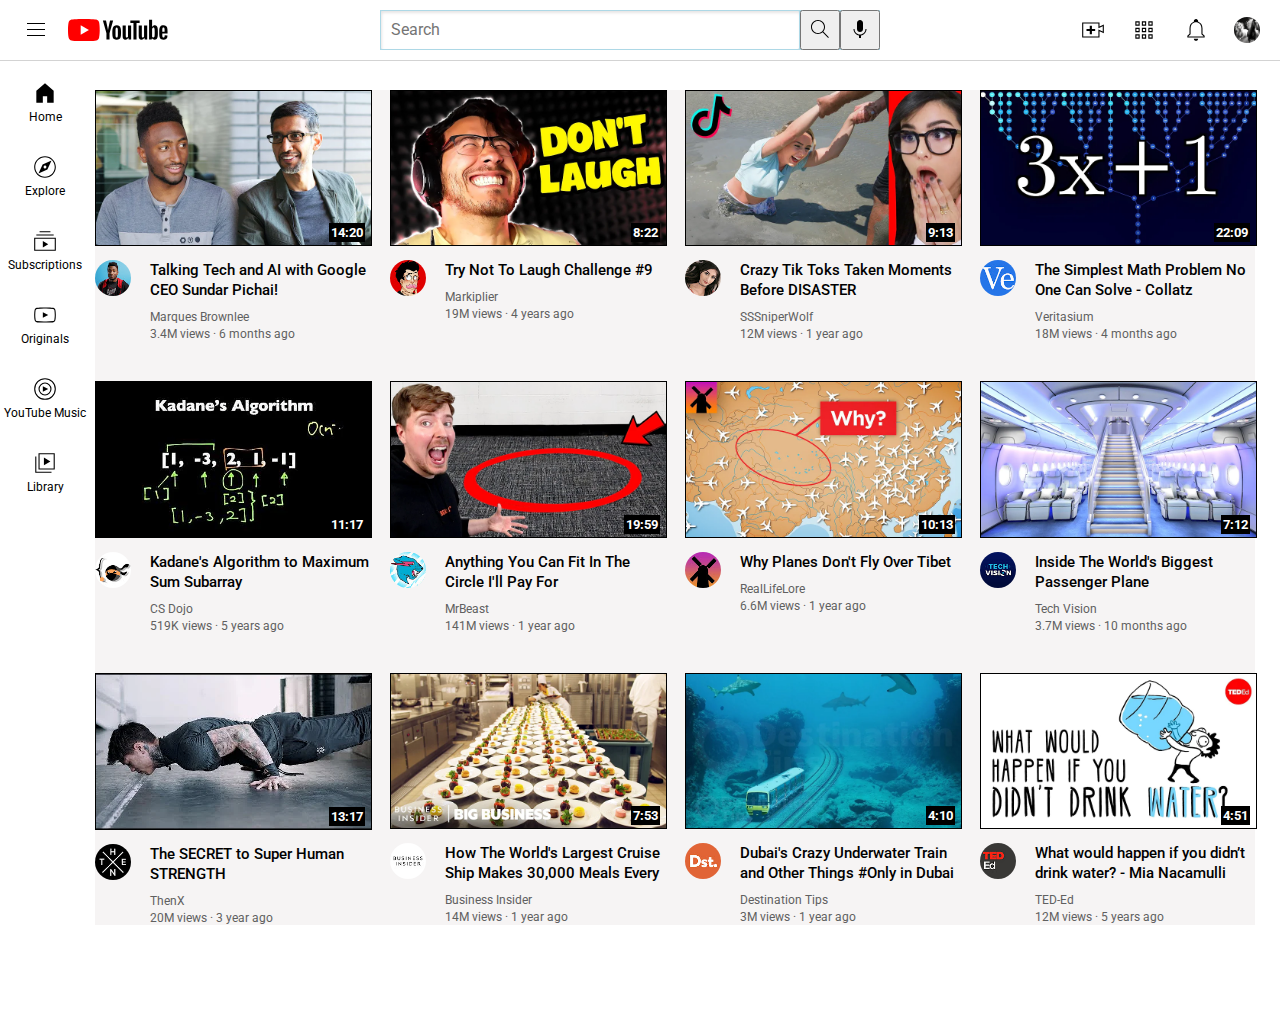
<file: index.html>
<!DOCTYPE html>
<html lang="en">
<head>
  <meta charset="UTF-8">
  <meta name="viewport" content="width=device-width, initial-scale=1.0">
  <link rel="stylesheet" href="styles/header.css">
  <link rel="stylesheet" href="styles/videos.css">
  <link rel="stylesheet" href="styles/sidebar.css">
  <link rel="preconnect" href="https://fonts.googleapis.com">
  <link rel="preconnect" href="https://fonts.gstatic.com" crossorigin>
  <link href="https://fonts.googleapis.com/css2?family=Roboto:ital,wght@0,100;0,300;0,400;0,500;0,700;0,900;1,100;1,300;1,400;1,500;1,700;1,900&display=swap" rel="stylesheet">
  <title>Youtube.com Clone</title>
</head>
<body >
  <!-- header section---------------------------------- -->
  <div class="header">
    <div class="left-section">
      <img class="hamburger-menu" src="header-icons/hamburger-menu.svg" alt="" title="Menu">
      <img class="youtube-logo" src="header-icons/youtube-logo.svg" alt="">
    </div>
    <div class="middle-section">
      <input class="search-bar" type="search" placeholder="Search">
      <button class="search-button"><img src="header-icons/search.svg" alt=""></button>
      <button class="voice-search-button"><img src="header-icons/voice-search-icon.svg" alt=""></button>
    </div>
    <div class="right-section">
      <img src="header-icons/upload.svg" alt="">
      <img src="header-icons/youtube-apps.svg" alt="">
      <img src="header-icons/notifications.svg" alt="" title="Notifications">
      <img class="profile-channel-picture" src="videos-pictures/horses.ico" alt="" title="Profile">
    </div>
  </div>
  <!-- sidebar section----------------------------------- -->
  <div class="sidebar">
    <div class="sidebar-link">
      <img src="sidebar-icons/home.svg" alt="">
      <div>Home</div>
    </div>
    <div class="sidebar-link"><img src="sidebar-icons/explore.svg" alt="">
      <div>Explore</div>
    </div>
    <div class="sidebar-link"><img src="sidebar-icons/subscriptions.svg" alt="">
      <div>Subscriptions</div>
    </div>
    <div class="sidebar-link"><img src="sidebar-icons/originals.svg" alt="">
      <div>Originals</div>
    </div>
    <div class="sidebar-link"><img src="sidebar-icons/youtube-music.svg" alt="">
      <div>YouTube Music</div>
    </div>
    <div class="sidebar-link"><img src="sidebar-icons/library.svg" alt="">
      <div>Library</div>
    </div>
  </div>

  <div class="video-grid">
  <!-- video 1--------------------------------------------- -->
    <div class="video-preview">
      <div class="thumbnail-row">   <a href="https://youtu.be/n2RNcPRtAiY?si=l5O7u-vBjcXMR64Z" target="_blank"> <img class="thumbnail" src="videos-pictures/thumbnail-1.webp" alt="thumbnail-1"></a>
        <div class="video-time">14:20</div>
      </div>

      <div class="video-info-grid">
        <div class="channel-picture"><a href="https://www.youtube.com/c/mkbhd" target="_blank"><img class="profile-picture" src="videos-pictures/channel-1.jpeg" alt="profile"></a></div>

        <div class="video-info">
          <p class="video-title">
          Talking Tech and AI with Google CEO Sundar Pichai!
          </p>
          <p class="video-author"><a href="https://www.youtube.com/c/mkbhd" target="_blank">Marques Brownlee</a></p>
          <p class="video-status">3.4M views &#183; 6 months ago</p>
        </div>
      </div>
    </div>

  <!-- video 2--------------------------------------------- -->
    <div class="video-preview">
      <div class="thumbnail-row">  <a href="https://youtu.be/mP0RAo9SKZk?si=P5paZTe_wja5VkWP" target="_blank"> <img class="thumbnail" src="videos-pictures/thumbnail-2.webp" alt="thumbnail-2"></a> 
        <div class="video-time">8:22</div>
      </div>

      <div class="video-info-grid">
        <div class="channel-picture"><a href="https://www.youtube.com/c/markiplier" target="_blank"><img class="profile-picture" src="videos-pictures/channel-2.jpeg" alt="profile"></a></div>

        <div class="video-info">
          <p class="video-title">
            Try Not To Laugh Challenge #9
          </p>
          <p class="video-author">Markiplier</p>
          <p class="video-status">19M views &#183; 4 years ago</p>
        </div>
      </div>
    </div>
  <!-- video 3--------------------------------------------- -->
    <div class="video-preview">
      <div class="thumbnail-row"> <a href="https://youtu.be/FgjPQQeTh1w?si=xe_Eu_fm6_EPPBRn" target="_blank"> <img class="thumbnail" src="videos-pictures/thumbnail-3.webp" alt="thumbnail-3"></a>
        <div class="video-time">9:13</div>
      </div>

      <div class="video-info-grid">
        <div class="channel-picture"><a href="https://www.youtube.com/user/SSSniperWolf" target="_blank"><img class="profile-picture" src="videos-pictures/channel-3.jpeg" alt="profile"></a></div>

        <div class="video-info">
          <p class="video-title">
            Crazy Tik Toks Taken Moments Before DISASTER
          </p>
          <p class="video-author">SSSniperWolf</p>
          <p class="video-status">12M views &#183; 1 year ago</p>
        </div>
      </div>
    </div>
  <!-- video 4-------------------------------------------------- -->
    <div class="video-preview">
      <div class="thumbnail-row">  <a href="https://youtu.be/094y1Z2wpJg?si=spNRnaEmN-62Y9U1" target="_blank"> <img class="thumbnail" src="videos-pictures/thumbnail-4.webp" alt="thumbnail-4"></a>
        <div class="video-time">22:09</div>
      </div>

      <div class="video-info-grid">
        <div class="channel-picture"><a href="https://www.youtube.com/c/veritasium" target="_blank"><img class="profile-picture" src="videos-pictures/channel-4.jpeg" alt="profile"></a></div>

        <div class="video-info">
          <p class="video-title">
            The Simplest Math Problem No One Can Solve - Collatz
          </p>
          <p class="video-author">Veritasium</p>
          <p class="video-status">18M views &#183; 4 months ago</p>
        </div>
      </div>
    </div>
  <!-- video 5------------------------------------------------- -->
    <div class="video-preview">
      <div class="thumbnail-row"> <a href="https://youtu.be/86CQq3pKSUw?si=U0DR9B_9MXgcIFcI" target="_blank">  <img class="thumbnail" src="videos-pictures/thumbnail-5.webp" alt="thumbnail-5"></a> 
        <div class="video-time">11:17</div>
      </div>

      <div class="video-info-grid">
        <div class="channel-picture"><a href="https://www.youtube.com/c/CSDojo" target="_blank"><img class="profile-picture" src="videos-pictures/channel-5.jpeg" alt="profile"></a></div>

        <div class="video-info">
          <p class="video-title">
            Kadane's Algorithm to Maximum Sum Subarray
          </p>
          <p class="video-author">CS Dojo</p>
          <p class="video-status">519K views &#183; 5 years ago</p>
        </div>
      </div>
    </div>
  <!-- video 6------------------------------------------------- -->
    <div class="video-preview">
      <div class="thumbnail-row">  <a href="https://youtu.be/yXWw0_UfSFg?si=RdyFmQlsQgfbVLo-" target="_blank"><img class="thumbnail" src="videos-pictures/thumbnail-6.webp" alt="thumbnail-6"></a> 
        <div class="video-time">19:59</div>
      </div>

      <div class="video-info-grid">
        <div class="channel-picture"><a href="https://www.youtube.com/channel/UCX6OQ3DkcsbYNE6H8uQQuVA" target="_blank"><img class="profile-picture" src="videos-pictures/channel-6.jpeg" alt="profile"></a></div>

        <div class="video-info">
          <p class="video-title">
            
            Anything You Can Fit In The Circle I'll Pay For
          </p>
          <p class="video-author">MrBeast</p>
          <p class="video-status">141M views &#183; 1 year ago</p>
        </div>
      </div>
    </div>
  <!-- video 7------------------------------------------------- -->
    <div class="video-preview">
      <div class="thumbnail-row">  <a href="https://youtu.be/fNVa1qMbF9Y?si=3TeLR4vxIG9-ns07" target="_blank">  <img class="thumbnail" src="videos-pictures/thumbnail-7.webp" alt="thumbnail-7"></a>
        <div class="video-time">10:13</div>
      </div>

      <div class="video-info-grid">
        <div class="channel-picture"><a href="https://www.youtube.com/channel/UCP5tjEmvPItGyLhmjdwP7Ww" target="_blank"><img class="profile-picture" src="videos-pictures/channel-7.jpeg" alt="profile"></a></div>

        <div class="video-info">
          <p class="video-title">
            
            Why Planes Don't Fly Over Tibet
          </p>
          <p class="video-author">RealLifeLore</p>
          <p class="video-status"> 6.6M views &#183; 1 year ago</p>
        </div>
      </div>
    </div>
  <!-- video 8------------------------------------------------- -->
    <div class="video-preview">
      <div class="thumbnail-row"> <a href="https://youtu.be/lFm4EM1juls?si=h4IbZAAIHLIrAHWV" target="_blank"><img class="thumbnail" src="videos-pictures/thumbnail-8.webp" alt="thumbnail-8"></a>
        <div class="video-time">7:12</div>
      </div>

      <div class="video-info-grid">
        <div class="channel-picture"><a href="https://www.youtube.com/channel/UCHAK6CyegY22Zj2GWrcaIxg" target="_blank"><img class="profile-picture" src="videos-pictures/channel-8.jpeg" alt="profile"></a></div>

        <div class="video-info">
          <p class="video-title">
            Inside The World's Biggest Passenger Plane
          </p>
          <p class="video-author">Tech Vision</p>
          <p class="video-status">3.7M views &#183; 10 months ago</p>
        </div>
      </div>
    </div>

  <!-- video 9------------------------------------------------- -->
    <div class="video-preview">
      <div class="thumbnail-row"> <a href="https://youtu.be/ixmxOlcrlUc?si=tgfoHpBEjlztCaOs" target="_blank"> <img class="thumbnail" src="videos-pictures/thumbnail-9.webp" alt="thumbnail-9"></a>
        <div class="video-time">13:17</div>
      </div>

      <div class="video-info-grid">
        <div class="channel-picture"><a href="https://www.youtube.com/c/OFFICIALTHENXSTUDIOS" target="_blank"><img class="profile-picture" src="videos-pictures/channel-9.jpeg" alt="profile"></a></div>

        <div class="video-info">
          <p class="video-title">
            The SECRET to Super Human STRENGTH
          </p>
          <p class="video-author">ThenX</p>
          <p class="video-status">20M views &#183; 3 year ago</p>
        </div>
      </div>
    </div>

  <!-- video 10------------------------------------------------- -->
    <div class="video-preview">
      <div class="thumbnail-row">  <a href="https://youtu.be/R2vXbFp5C9o?si=uriBynOeQGcVEUcE" target="_blank"> <img class="thumbnail" src="videos-pictures/thumbnail-10.webp" alt="thumbnail-10"></a>
        <div class="video-time">7:53</div>
      </div>
      <div class="video-info-grid">
        <div class="channel-picture"><a href="https://www.youtube.com/user/businessinsider" target="_blank"><img class="profile-picture" src="videos-pictures/channel-10.jpeg" alt="profile"></a></div>

        <div class="video-info">
          <p class="video-title">
            How The World's Largest Cruise Ship Makes 30,000 Meals Every
          </p>
          <p class="video-author">Business Insider</p>
          <p class="video-status">14M views &#183; 1 year ago</p>
        </div>
      </div>
    </div>

  <!-- video 11------------------------------------------------- -->
    <div class="video-preview">
      <div class="thumbnail-row">  <a href="https://youtu.be/0nZuYyXET3s?si=LnkA5O1kY5--Wqma" target="_blank"> <img class="thumbnail" src="videos-pictures/thumbnail-11.webp" alt="thumbnail-11"></a>
        <div class="video-time">4:10</div>
      </div>

      <div class="video-info-grid">
        <div class="channel-picture"><a href="https://www.youtube.com/@Destinationtips" target="_blank"><img class="profile-picture" src="videos-pictures/channel-11.jpeg" alt="profile"></a></div>

        <div class="video-info">
          <p class="video-title">
            Dubai's Crazy Underwater Train and Other Things #Only in Dubai
          </p>
          <p class="video-author">Destination Tips</p>
          <p class="video-status">3M views &#183; 1 year ago</p>
        </div>
      </div>
    </div>
  <!-- video 12------------------------------------------------- -->
    <div class="video-preview">
      <div class="thumbnail-row">  <a href="https://youtu.be/9iMGFqMmUFs?si=7dEtO1sPPIPllQw5" target="_blank">  <img class="thumbnail" src="videos-pictures/thumbnail-12.webp" alt="thumbnail-12"></a>
        <div class="video-time">4:51</div>
      </div>

      <div class="video-info-grid">
        <div class="channel-picture"><a href="https://www.youtube.com/@TEDEd" target="_blank"><img class="profile-picture" src="videos-pictures/channel-12.jpeg" alt="profile"></a></div>

        <div class="video-info">
          <p class="video-title">
            What would happen if you didn’t drink water? - Mia Nacamulli
          </p>
          <p class="video-author">TED-Ed</p>
          <p class="video-status">12M views &#183; 5 years ago</p>
      </div>
    </div>
    </div>
  </div>
</body>
</html>
</file>
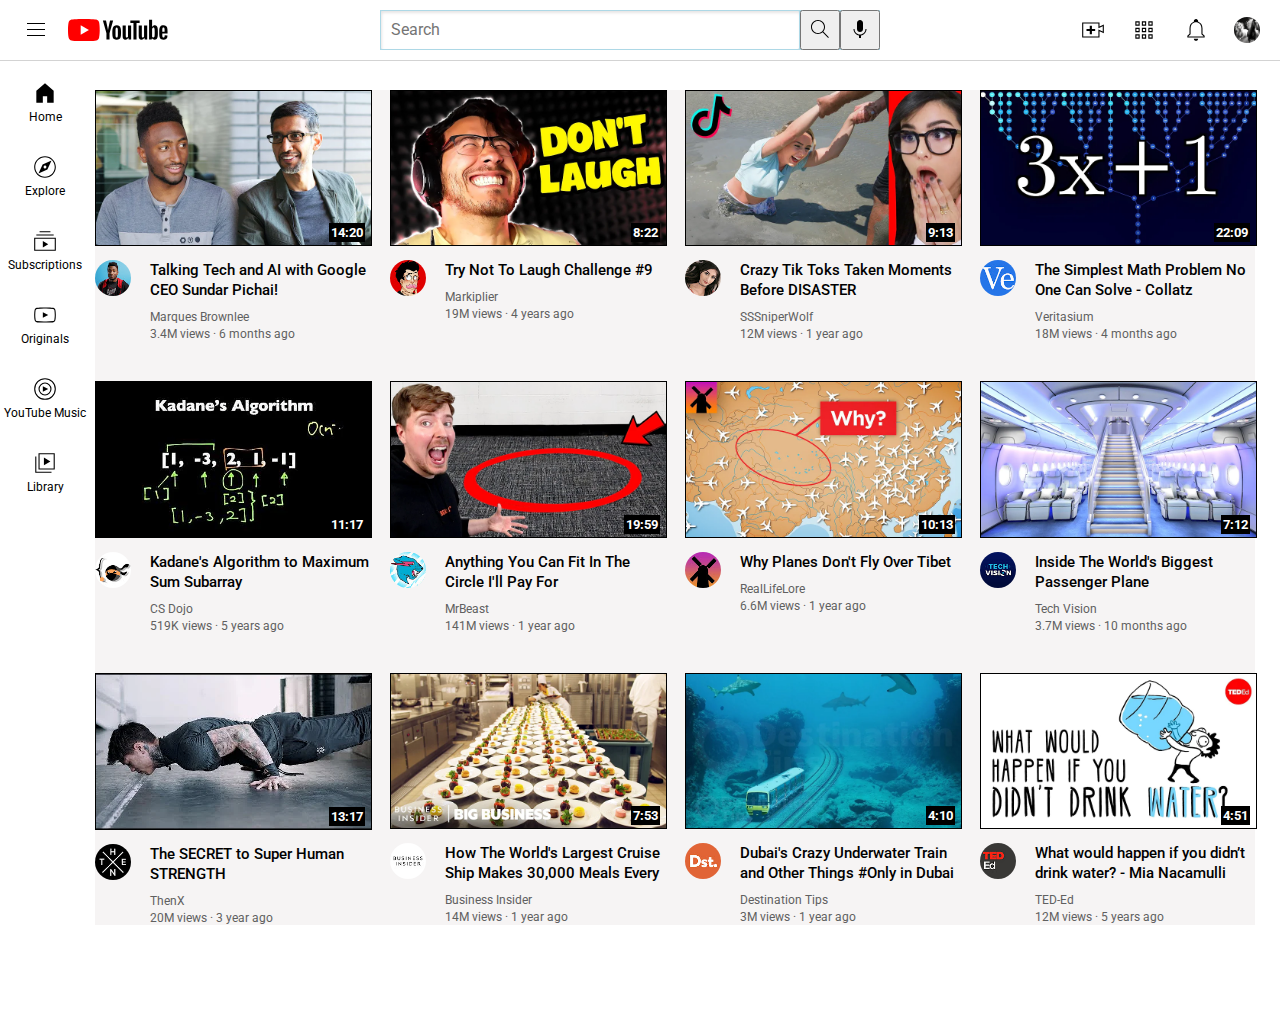
<file: home.html>
<!DOCTYPE html>
<html lang="en">
<head>
  <meta charset="UTF-8">
  <meta name="viewport" content="width=device-width, initial-scale=1.0">
  <link rel="stylesheet" href="styles/header.css">
  <link rel="stylesheet" href="styles/videos.css">
  <link rel="stylesheet" href="styles/sidebar.css">
  <link rel="preconnect" href="https://fonts.googleapis.com">
  <link rel="preconnect" href="https://fonts.gstatic.com" crossorigin>
  <link href="https://fonts.googleapis.com/css2?family=Roboto:ital,wght@0,100;0,300;0,400;0,500;0,700;0,900;1,100;1,300;1,400;1,500;1,700;1,900&display=swap" rel="stylesheet">
  <title>Youtube.com Clone</title>
</head>
<body >
  <div class="header">
    <div class="left-section">
      <img class="hamburger-menu" src="header-icons/hamburger-menu.svg" alt="">
      <img class="youtube-logo" src="header-icons/youtube-logo.svg" alt="">
    </div>
    <div class="middle-section">
      <input class="search-bar" type="search" placeholder="Search">
      <button class="search-button"><img src="header-icons/search.svg" alt=""></button>
      <button class="voice-search-button"><img src="header-icons/voice-search-icon.svg" alt=""></button>
    </div>
    <div class="right-section">
      <img src="header-icons/upload.svg" alt="">
      <img src="header-icons/youtube-apps.svg" alt="">
      <img src="header-icons/notifications.svg" alt="">
      <img class="profile-channel-picture" src="videos-pictures/horses.ico" alt="">
    </div>
  </div>
  
  <div class="sidebar">
    <div class="sidebar-link">
      <img src="sidebar-icons/home.svg" alt="">
      <div>Home</div>
    </div>
    <div class="sidebar-link"><img src="sidebar-icons/explore.svg" alt="">
      <div>Explore</div>
    </div>
    <div class="sidebar-link"><img src="sidebar-icons/subscriptions.svg" alt="">
      <div>Subscriptions</div>
    </div>
    <div class="sidebar-link"><img src="sidebar-icons/originals.svg" alt="">
      <div>Originals</div>
    </div>
    <div class="sidebar-link"><img src="sidebar-icons/youtube-music.svg" alt="">
      <div>YouTube Music</div>
    </div>
    <div class="sidebar-link"><img src="sidebar-icons/library.svg" alt="">
      <div>Library</div>
    </div>
  </div>
  <div class="video-grid">


    <div class="video-preview">
      <div class="thumbnail-row">   <a href="https://youtu.be/n2RNcPRtAiY?si=l5O7u-vBjcXMR64Z" target="_blank"> <img class="thumbnail" src="videos-pictures/thumbnail-1.webp" alt="thumbnail-1"></a>
        <div class="video-time">14:20</div>
      </div>

      <div class="video-info-grid">
        <div class="channel-picture"><a href="https://www.youtube.com/c/mkbhd" target="_blank"><img class="profile-picture" src="videos-pictures/channel-1.jpeg" alt="profile"></a></div>

        <div class="video-info">
          <p class="video-title">
          Talking Tech and AI with Google CEO Sundar Pichai!
          </p>
          <p class="video-author"><a href="https://www.youtube.com/c/mkbhd" target="_blank">Marques Brownlee</a></p>
          <p class="video-status">3.4M views &#183; 6 months ago</p>
        </div>
      </div>
    </div>

    
    <div class="video-preview">
      <div class="thumbnail-row">  <a href="https://youtu.be/mP0RAo9SKZk?si=P5paZTe_wja5VkWP" target="_blank"> <img class="thumbnail" src="videos-pictures/thumbnail-2.webp" alt="thumbnail-2"></a> 
        <div class="video-time">8:22</div>
      </div>

      <div class="video-info-grid">
        <div class="channel-picture"><a href="https://www.youtube.com/c/markiplier" target="_blank"><img class="profile-picture" src="videos-pictures/channel-2.jpeg" alt="profile"></a></div>

        <div class="video-info">
          <p class="video-title">
            Try Not To Laugh Challenge #9
          </p>
          <p class="video-author">Markiplier</p>
          <p class="video-status">19M views &#183; 4 years ago</p>
        </div>
      </div>
    </div>

    <div class="video-preview">
      <div class="thumbnail-row"> <a href="https://youtu.be/FgjPQQeTh1w?si=xe_Eu_fm6_EPPBRn" target="_blank"> <img class="thumbnail" src="videos-pictures/thumbnail-3.webp" alt="thumbnail-3"></a>
        <div class="video-time">9:13</div>
      </div>

      <div class="video-info-grid">
        <div class="channel-picture"><a href="https://www.youtube.com/user/SSSniperWolf" target="_blank"><img class="profile-picture" src="videos-pictures/channel-3.jpeg" alt="profile"></a></div>

        <div class="video-info">
          <p class="video-title">
            Crazy Tik Toks Taken Moments Before DISASTER
          </p>
          <p class="video-author">SSSniperWolf</p>
          <p class="video-status">12M views &#183; 1 year ago</p>
        </div>
      </div>
    </div>



    <div class="video-preview">
      <div class="thumbnail-row">  <a href="https://youtu.be/094y1Z2wpJg?si=spNRnaEmN-62Y9U1" target="_blank"> <img class="thumbnail" src="videos-pictures/thumbnail-4.webp" alt="thumbnail-4"></a>
        <div class="video-time">22:09</div>
      </div>

      <div class="video-info-grid">
        <div class="channel-picture"><a href="https://www.youtube.com/c/veritasium" target="_blank"><img class="profile-picture" src="videos-pictures/channel-4.jpeg" alt="profile"></a></div>

        <div class="video-info">
          <p class="video-title">
            The Simplest Math Problem No One Can Solve - Collatz
          </p>
          <p class="video-author">Veritasium</p>
          <p class="video-status">18M views &#183; 4 months ago</p>
        </div>
      </div>
    </div>



    <div class="video-preview">
      <div class="thumbnail-row"> <a href="https://youtu.be/86CQq3pKSUw?si=U0DR9B_9MXgcIFcI" target="_blank">  <img class="thumbnail" src="videos-pictures/thumbnail-5.webp" alt="thumbnail-5"></a> 
        <div class="video-time">11:17</div>
      </div>

      <div class="video-info-grid">
        <div class="channel-picture"><a href="https://www.youtube.com/c/CSDojo" target="_blank"><img class="profile-picture" src="videos-pictures/channel-5.jpeg" alt="profile"></a></div>

        <div class="video-info">
          <p class="video-title">
            Kadane's Algorithm to Maximum Sum Subarray
          </p>
          <p class="video-author">CS Dojo</p>
          <p class="video-status">519K views &#183; 5 years ago</p>
        </div>
      </div>
    </div>


    <div class="video-preview">
      <div class="thumbnail-row">  <a href="https://youtu.be/yXWw0_UfSFg?si=RdyFmQlsQgfbVLo-" target="_blank"><img class="thumbnail" src="videos-pictures/thumbnail-6.webp" alt="thumbnail-6"></a> 
        <div class="video-time">19:59</div>
      </div>

      <div class="video-info-grid">
        <div class="channel-picture"><a href="https://www.youtube.com/channel/UCX6OQ3DkcsbYNE6H8uQQuVA" target="_blank"><img class="profile-picture" src="videos-pictures/channel-6.jpeg" alt="profile"></a></div>

        <div class="video-info">
          <p class="video-title">
            
            Anything You Can Fit In The Circle I'll Pay For
          </p>
          <p class="video-author">MrBeast</p>
          <p class="video-status">141M views &#183; 1 year ago</p>
        </div>
      </div>
    </div>



    <div class="video-preview">
      <div class="thumbnail-row">  <a href="https://youtu.be/fNVa1qMbF9Y?si=3TeLR4vxIG9-ns07" target="_blank">  <img class="thumbnail" src="videos-pictures/thumbnail-7.webp" alt="thumbnail-7"></a>
        <div class="video-time">10:13</div>
      </div>

      <div class="video-info-grid">
        <div class="channel-picture"><a href="https://www.youtube.com/channel/UCP5tjEmvPItGyLhmjdwP7Ww" target="_blank"><img class="profile-picture" src="videos-pictures/channel-7.jpeg" alt="profile"></a></div>

        <div class="video-info">
          <p class="video-title">
            
            Why Planes Don't Fly Over Tibet
          </p>
          <p class="video-author">RealLifeLore</p>
          <p class="video-status"> 6.6M views &#183; 1 year ago</p>
        </div>
      </div>
    </div>


    <div class="video-preview">
      <div class="thumbnail-row"> <a href="https://youtu.be/lFm4EM1juls?si=h4IbZAAIHLIrAHWV" target="_blank"><img class="thumbnail" src="videos-pictures/thumbnail-8.webp" alt="thumbnail-8"></a>
        <div class="video-time">7:12</div>
      </div>

      <div class="video-info-grid">
        <div class="channel-picture"><a href="https://www.youtube.com/channel/UCHAK6CyegY22Zj2GWrcaIxg" target="_blank"><img class="profile-picture" src="videos-pictures/channel-8.jpeg" alt="profile"></a></div>

        <div class="video-info">
          <p class="video-title">
            Inside The World's Biggest Passenger Plane
          </p>
          <p class="video-author">Tech Vision</p>
          <p class="video-status">3.7M views &#183; 10 months ago</p>
        </div>
      </div>
    </div>




    <div class="video-preview">
      <div class="thumbnail-row"> <a href="https://youtu.be/ixmxOlcrlUc?si=tgfoHpBEjlztCaOs" target="_blank"> <img class="thumbnail" src="videos-pictures/thumbnail-9.webp" alt="thumbnail-9"></a>
        <div class="video-time">13:17</div>
      </div>

      <div class="video-info-grid">
        <div class="channel-picture"><a href="https://www.youtube.com/c/OFFICIALTHENXSTUDIOS" target="_blank"><img class="profile-picture" src="videos-pictures/channel-9.jpeg" alt="profile"></a></div>

        <div class="video-info">
          <p class="video-title">
            The SECRET to Super Human STRENGTH
          </p>
          <p class="video-author">ThenX</p>
          <p class="video-status">20M views &#183; 3 year ago</p>
        </div>
      </div>
    </div>



    <div class="video-preview">
      <div class="thumbnail-row">  <a href="https://youtu.be/R2vXbFp5C9o?si=uriBynOeQGcVEUcE" target="_blank"> <img class="thumbnail" src="videos-pictures/thumbnail-10.webp" alt="thumbnail-10"></a>
        <div class="video-time">7:53</div>
      </div>

      <div class="video-info-grid">
        <div class="channel-picture"><a href="https://www.youtube.com/user/businessinsider" target="_blank"><img class="profile-picture" src="videos-pictures/channel-10.jpeg" alt="profile"></a></div>

        <div class="video-info">
          <p class="video-title">
            How The World's Largest Cruise Ship Makes 30,000 Meals Every
          </p>
          <p class="video-author">Business Insider</p>
          <p class="video-status">14M views &#183; 1 year ago</p>
        </div>
      </div>
    </div>




    <div class="video-preview">
      <div class="thumbnail-row">  <a href="https://youtu.be/0nZuYyXET3s?si=LnkA5O1kY5--Wqma" target="_blank"> <img class="thumbnail" src="videos-pictures/thumbnail-11.webp" alt="thumbnail-11"></a>
        <div class="video-time">4:10</div>
      </div>

      <div class="video-info-grid">
        <div class="channel-picture"><a href="https://www.youtube.com/@Destinationtips" target="_blank"><img class="profile-picture" src="videos-pictures/channel-11.jpeg" alt="profile"></a></div>

        <div class="video-info">
          <p class="video-title">
            Dubai's Crazy Underwater Train and Other Things #Only in Dubai
          </p>
          <p class="video-author">Destination Tips</p>
          <p class="video-status">3M views &#183; 1 year ago</p>
        </div>
      </div>
    </div>


    <div class="video-preview">
    <div class="thumbnail-row">  <a href="https://youtu.be/9iMGFqMmUFs?si=7dEtO1sPPIPllQw5" target="_blank">  <img class="thumbnail" src="videos-pictures/thumbnail-12.webp" alt="thumbnail-12"></a>
      <div class="video-time">4:51</div>
    </div>

    <div class="video-info-grid">
      <div class="channel-picture"><a href="https://www.youtube.com/@TEDEd" target="_blank"><img class="profile-picture" src="videos-pictures/channel-12.jpeg" alt="profile"></a></div>

      <div class="video-info">
        <p class="video-title">
          What would happen if you didn’t drink water? - Mia Nacamulli
        </p>
        <p class="video-author">TED-Ed</p>
        <p class="video-status">12M views &#183; 5 years ago</p>
      </div>
    </div>
    </div>
  </div>
</body>
</html>
</file>
<file: styles/header.css>
.header{
  height: 60px;
  z-index: 100;
  display: flex;
  flex-direction: row;
  justify-content: space-between;
  align-items: center;
  position: fixed;
  top: 0px;
  left: 0px;
  right: 0px;
  background-color: white;
  border-bottom: 1px solid lightgrey;

}

.left-section{
  width: 150px;
  margin-right: 80px;
  display: flex; 
  align-items: center;
  justify-content: space-between;

}

.search-bar{
  flex: 1;
  height: 40px;
  padding-left: 10px;
  border: 1px solid lightblue;
  border-radius: 2px;
  box-shadow: inset 1px 2px 3px rgb(231, 229, 229);
  width: 0;

}
.search-bar:focus{
  outline: none;
  border: none;
  /* Additional styling if needed */
  border: 1px solid lightblue;

}



.search-bar::placeholder{
  font-family: Roboto,Arial;
  font-size: 16px;
  
}

.middle-section{
  display: flex;
  background-color: lightblue;
  flex: 1;
  margin-right: 50px;
  max-width: 500px;
}
.right-section{
  width: 180px;
  display: flex;
  justify-content: space-between;
  align-items: center;
  margin-right: 20px;
  flex-shrink: 0;

}

.hamburger-menu{
  height: 24px;
  margin-right: 20px;
  margin-left: 24px;
  cursor: pointer;

}
.youtube-logo{
  height: 24px;
  width: 100px;
}

.search-button{
  height: 40px;
  width: 40px;
  cursor: pointer;
}

.voice-search-button{
  height: 40px;
  width: 40px;
  cursor: pointer;
}

.right-section img{
  width: 26px;
  height: 26px;
  cursor: pointer;


}
.profile-channel-picture{
  width: 50px;
  height: 50px;
  border-radius: 50%;
  cursor: pointer;
  
}
</file>
<file: styles/videos.css>
.video-grid{
  font-family: Roboto,Arial;
  display: grid;
  grid-template-columns: 1fr 1fr 1fr 1fr;
  column-gap: 20px;
  row-gap: 40px;
  background-color: rgb(246, 244, 244);
  
}
@media (max-width:900px) {
  .video-grid{
    grid-template-columns: 1fr 1fr 1fr;
  }
  
}
@media (max-width:750px) {
  .video-grid{
    grid-template-columns: 1fr 1fr;
  }
  
}


body{
  margin: 0px;
  padding-bottom: 100px;
  padding-left: 95px;
  padding-right: 25px;
  padding-top: 90px;
  
 
}

.thumbnail{
  width: 100%;
  border: 1px solid black; /*added this as experiment*/

}
p{
  font-family: Roboto,Arial;
  margin-top: 0px;
  margin-bottom: 0px;
}

a{
  text-decoration: none;
  color: inherit;
}


.video-title{
  font-size: 15px;
  font-weight: 500;
  line-height: 20px;
  margin-bottom: 10px;
  margin-left: 5px;

}

.video-author{
  font-size: 12px;
  color: rgb(96,96,96);
  margin-bottom: 3px;
  margin-left: 5px;
}
.video-status{
  font-size: 12px;
  color: rgb(96,96,96);
  margin-left: 5px;

}
.video-info-grid{
  display: grid;
  grid-template-columns: 50px 1fr;
}



.channel-picture{
  vertical-align: top;
}



.profile-picture{
   /* width: 100%; */
  width: 36px;
  border-radius: 50%;
}

.thumbnail-row{
  margin-bottom: 10px;
 position: relative;
 
}

.video-time{
  background-color: black;
  color: white;
  position: absolute;
  bottom: 8px;
  right: 5px;
  font-size: small;
  font-weight: bold;
  font-family: Roboto,Arial;
  padding: 2px;
}
</file>
<file: styles/sidebar.css>
.sidebar{
  position: fixed;
  left: 0px;
  bottom: 0px;
  top: 55px;
  width: 90px;
  background-color:white;
  padding-top: 10px;

}

.sidebar-link{
  height: 74px;
  display: flex;
  justify-content: center;
  align-items: center;
  flex-direction: column;
  cursor: pointer;
  
}

.sidebar-link:hover{
  background-color:rgb(246, 244, 244);;

}

.sidebar-link img{
  width: 26px;
  margin-bottom: 4px;
}

.sidebar-link div{
  font-family: Roboto,Arial;
  font-size: 12px;


}
</file>
